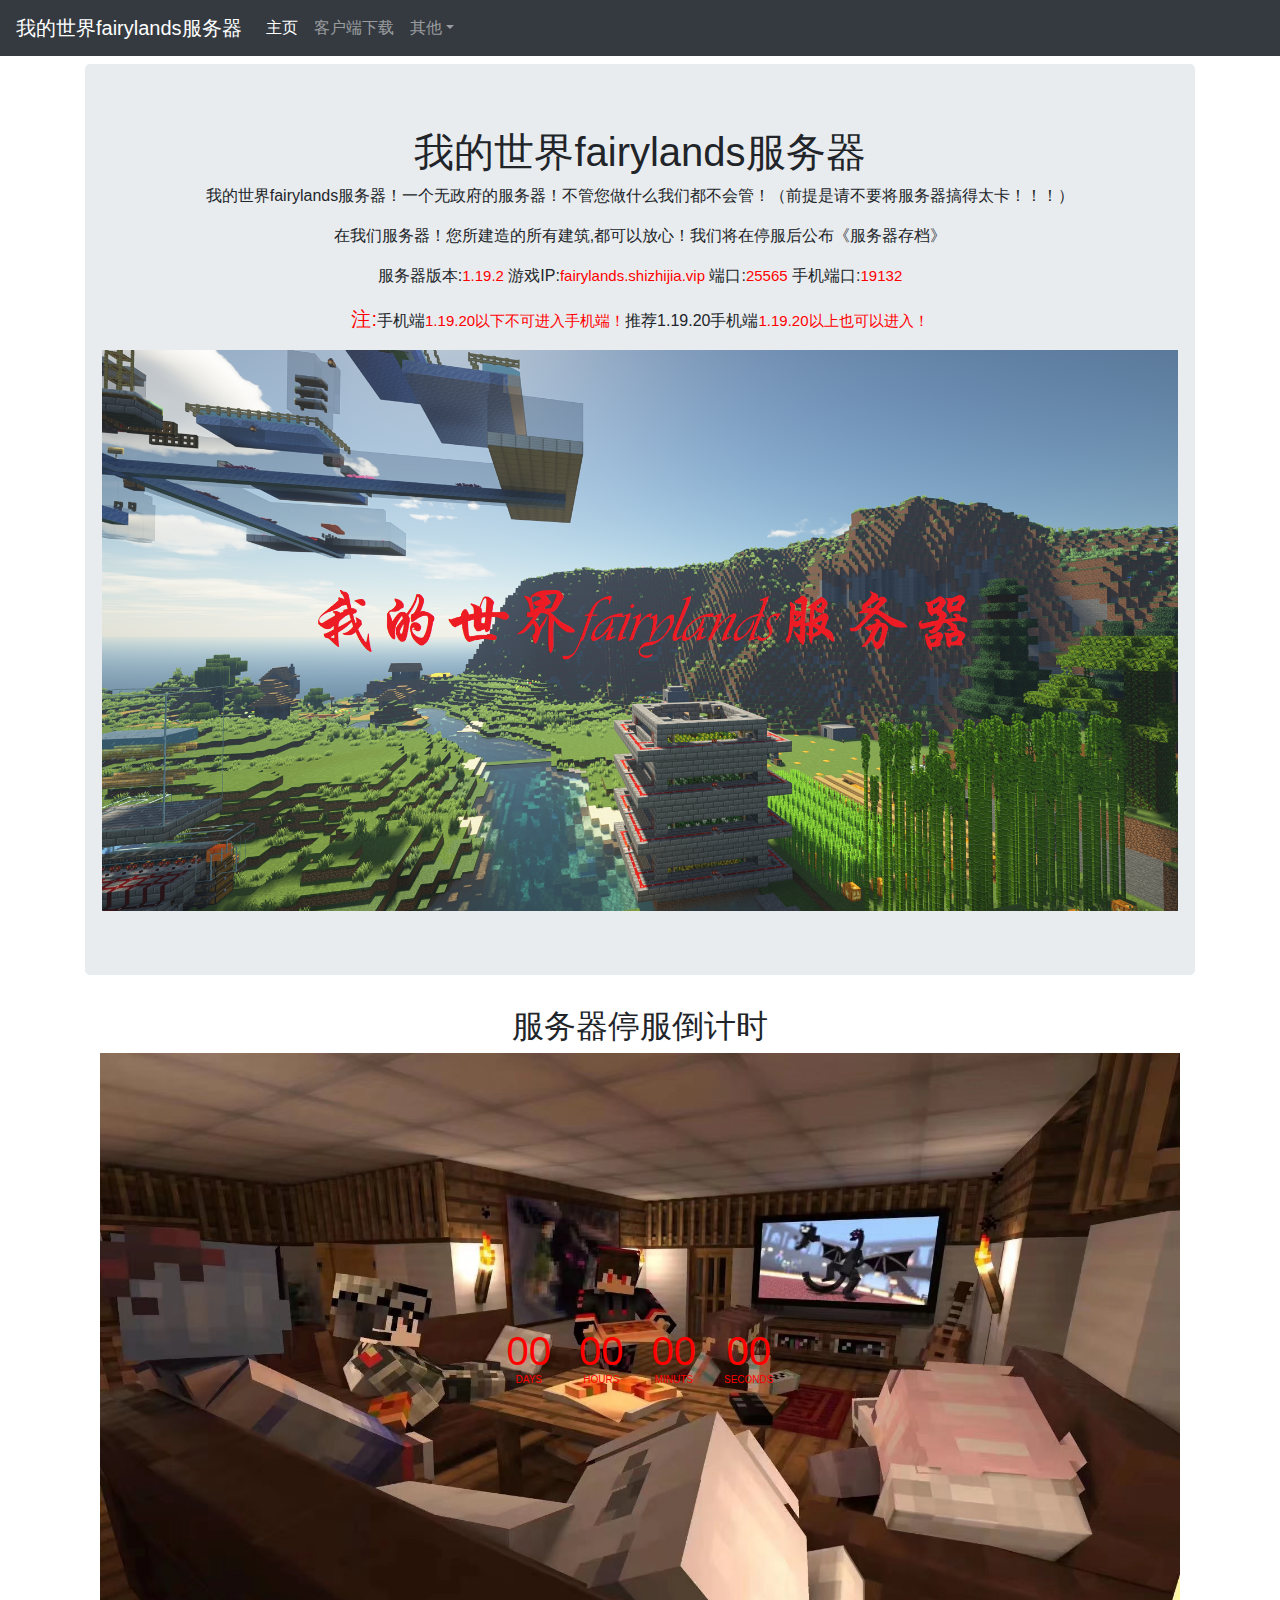
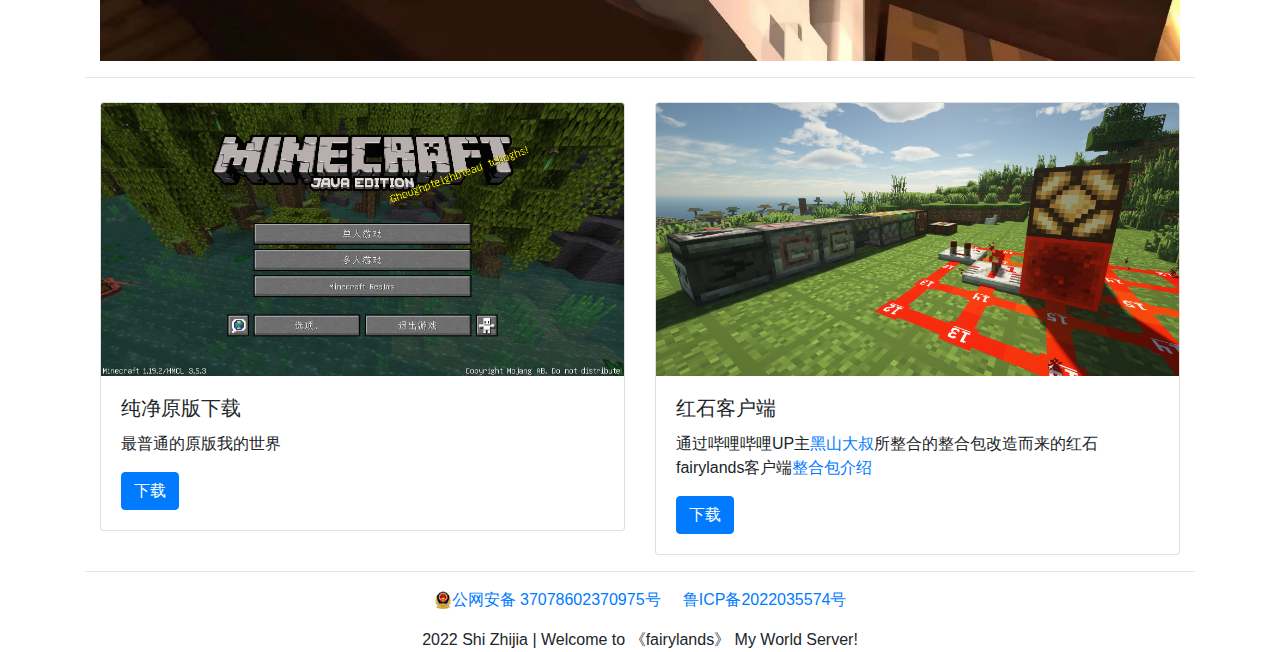
<file: index.html>
<!DOCTYPE html>
<html lang="cn">
  <head>
    <meta charset="utf-8">
    <meta http-equiv="X-UA-Compatible" content="IE=edge">
    <meta name="viewport" content="width=device-width, initial-scale=1">
    <title>我的世界fairylands服务器</title>
    <!-- Bootstrap -->
    <link href="css/bootstrap-4.4.1.css" rel="stylesheet">
  </head>
  <body>
    <nav class="navbar navbar-expand-lg navbar-dark bg-dark">
      <a class="navbar-brand" href="index.html">我的世界fairylands服务器</a>
      <button class="navbar-toggler" type="button" data-toggle="collapse" data-target="#navbarSupportedContent" aria-controls="navbarSupportedContent" aria-expanded="false" aria-label="Toggle navigation">
      <span class="navbar-toggler-icon"></span>
      </button>
      <div class="collapse navbar-collapse" id="navbarSupportedContent">
        <ul class="navbar-nav mr-auto">
          <li class="nav-item active">
            <a class="nav-link" href="index.html">主页 <span class="sr-only">(current)</span></a>
          </li>
          <li class="nav-item">
            <a class="nav-link" href="客户端下载.html">客户端下载</a>
          </li>
          <li class="nav-item dropdown">
            <a class="nav-link dropdown-toggle" href="   " id="navbarDropdown" role="button" data-toggle="dropdown" aria-haspopup="true" aria-expanded="false">其他</a>
            <div class="dropdown-menu" aria-labelledby="navbarDropdown">
              <a class="dropdown-item" href="Java下载.html">Java大全下载</a>
              <div class="dropdown-divider"></div>
              <a class="dropdown-item" href="地图备份下载.html" target="_blank" >地图备份下载</a>
              <div class="dropdown-divider"></div>
              <a class="dropdown-item" href="服务器其他的工具.html" target="_blank" >服务器其他的工具</a>
              <div class="dropdown-divider"></div>
              <a class="dropdown-item" href="http://shizhijia.vip" target="_blank" >腐竹的网站</a>
            </div>
          </li>
        </ul>
      </div>
    </nav>
    <div class="container mt-2">
      <div class="row">
        <div class="col-12">
          <div class="jumbotron">
            <h1 class="text-center">我的世界fairylands服务器</h1>
            <div class="row justify-content-center">
            <p class="text-center">我的世界fairylands服务器！一个无政府的服务器！不管您做什么我们都不会管！</p>
			<p class="text-center">（前提是请不要将服务器搞得太卡！！！）</p>
			  <p class="text-center">在我们服务器！您所建造的所有建筑,都可以放心！我们将在停服后公布《服务器存档》</p>
				<p class="text-center">服务器版本:<a style="color:red;font-size:15px" >1.19.2</a>  游戏IP:<a style="color:red;font-size:15px" >fairylands.shizhijia.vip</a>  端口:<a style="color:red;font-size:15px" >25565</a>  手机端口:<a style="color:red;font-size:15px" >19132</a></p>
<p class="text-center"><a style="color:red;font-size:20px" >注:</a>手机端<a style="color:red;font-size:15px" >1.19.20以下不可进入手机端！</a>推荐1.19.20手机端<a style="color:red;font-size:15px" >1.19.20以上也可以进入！</a></p >
            <img src="images/主图.png" alt="" class="img-fluid"> 
          </div>
        </div>
      </div>
    </div>
		    <section>
      <h2 class="text-center">服务器停服倒计时</h2>
      <div class="container">
        <div class="row">
          <div class="col-12">
            <div class="embed-responsive embed-responsive-16by9">
              <iframe class="embed-responsive-item" src="服务器倒计时/index.html"></iframe>
            </div>
          </div>
        </div>
      </div>
    </section>
    <hr>
    <div class="container mt-4">
      <div class="row">
        <div class="col-sm-6">
          <div class="card">
            <img class="card-img-top" src="images/原版.png" alt="Card image cap">
            <div class="card-body">
              <h5 class="card-title">纯净原版下载</h5>
              <p class="card-text">最普通的原版我的世界</p>
              <a href="https://www.123pan.com/s/DjCKVv-gK1sA" class="btn btn-primary">下载</a>
            </div>
          </div>
        </div>
        <div class="col-sm-6">
          <div class="card">
            <img class="card-img-top" src="images/红石包.png" alt="Card image cap">
            <div class="card-body">
              <h5 class="card-title">红石客户端</h5>
              <p class="card-text">通过哔哩哔哩UP主<a href="https://b23.tv/HdMTSev" target="_blank" >黑山大叔</a>所整合的整合包改造而来的红石fairylands客户端<a href="https://b23.tv/juAOkIS" target="_blank" >整合包介绍</a></p>
              <a href="https://www.123pan.com/s/DjCKVv-YK1sA" class="btn btn-primary">下载</a>
            </div>
          </div>
        </div>
      </div>
    </div>
    <hr>
    <footer class="text-center">
      <div class="container">
        <div class="row">
          <div class="col-12">
	<div class="hui-footer-ft-row">
	<p class="hui-footer-ft-contact"> <span><img src="images\gongan.png" /><a href="http://www.beian.gov.cn/portal/registerSystemInfo?recordcode=37078602370975" style="display:inline-block;text-decoration:none;height:20px;line-height:20px;" target="_blank">公网安备 37078602370975号</a> &nbsp;&nbsp;&nbsp;&nbsp;</span><a href="http://beian.miit.gov.cn/" target="_blank">鲁ICP备2022035574号</a> </p>
	</div>
           <div class="text-center">2022 Shi Zhijia | Welcome to 《fairylands》 My World Server!</div>
          </div>
        </div>
      </div>
    </footer>
    <!-- jQuery (necessary for Bootstrap's JavaScript plugins) -->
    <script src="js/jquery-3.4.1.min.js"></script>
    <!-- Include all compiled plugins (below), or include individual files as needed -->
    <script src="js/popper.min.js"></script>
    <script src="js/bootstrap-4.4.1.js"></script>
  </body>
</html>
</file>
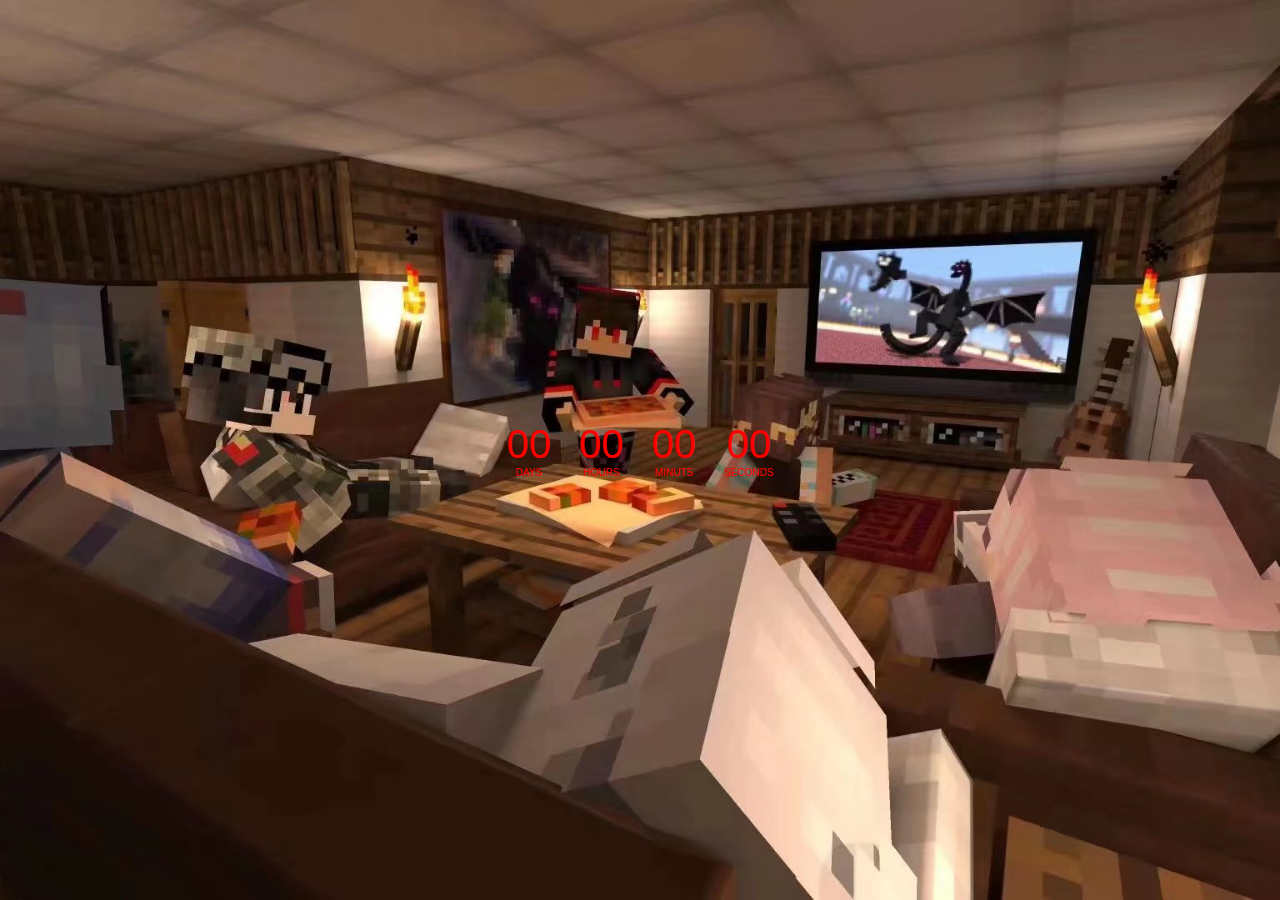
<file: 服务器倒计时/index.html>
<!DOCTYPE html>
<html lang="en" dir="ltr">
  <head>
    <meta charset="utf-8">
    <title>停服倒计时</title>
    <link rel="stylesheet" href="style.css">
    <meta name="viewport" content="width=device-width,initial-scale=1">
  </head>
  <body>
    <div class="page">
      <div class="countdown-col col">
        <div style="color:red;font-size:50px" class="time middle">
          <span>
            <div id="d">00</div>
            Days
          </span>
          <span>
            <div id="h">00</div>
            Hours
          </span>
          <span>
            <div id="m">00</div>
            Minuts
          </span>
          <span>
            <div id="s">00</div>
            Seconds
          </span>
        </div>
      </div>
    </div>
    <script src="countdown.js"></script>
  </body>
</html>
</file>
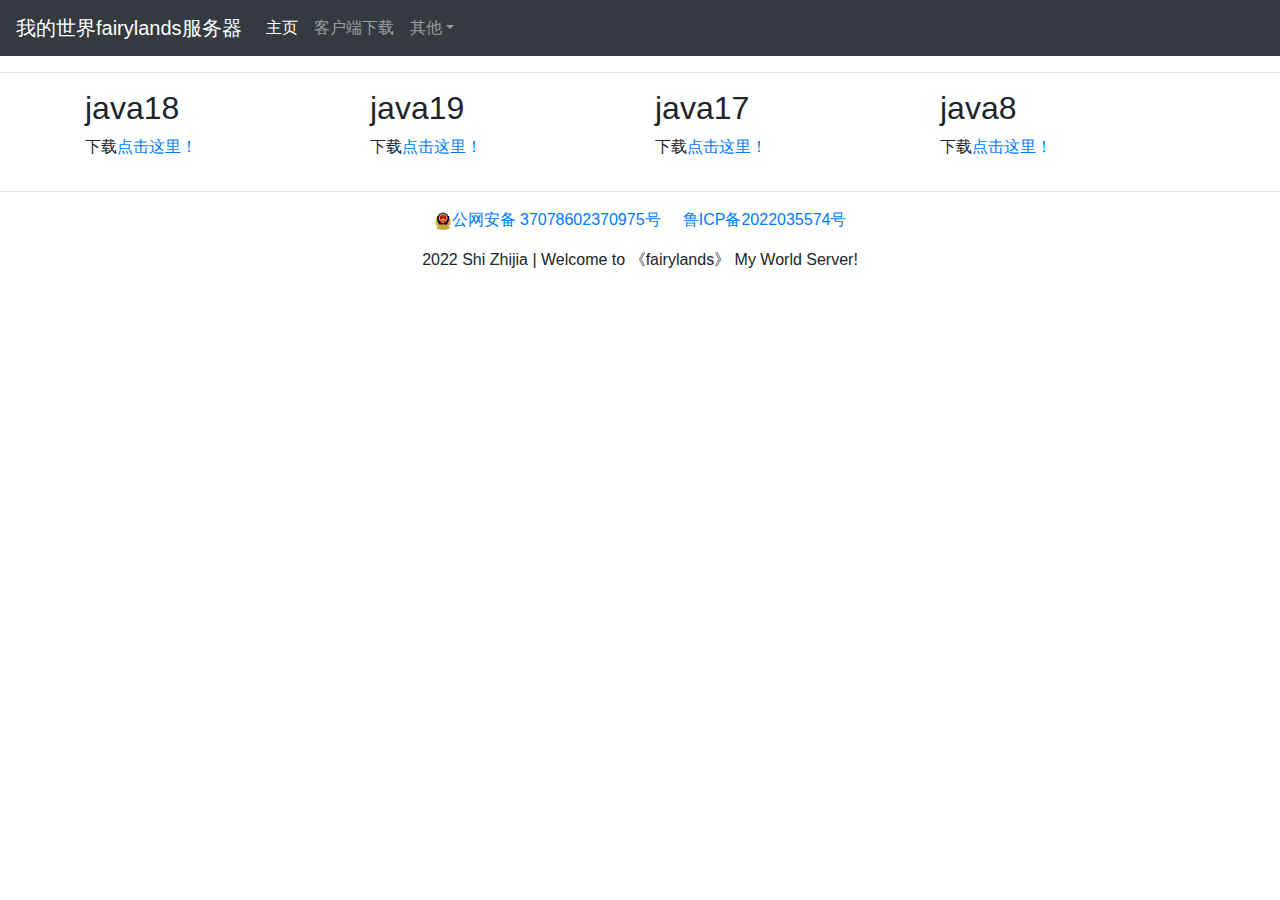
<file: Java下载.html>
<!DOCTYPE html>
<html lang="cn">
  <head>
    <meta charset="utf-8">
    <meta http-equiv="X-UA-Compatible" content="IE=edge">
    <meta name="viewport" content="width=device-width, initial-scale=1">
    <title>我的世界fairylands服务器</title>
    <!-- Bootstrap -->
    <link href="css/bootstrap-4.4.1.css" rel="stylesheet">
  </head>
  <body>
    <nav class="navbar navbar-expand-lg navbar-dark bg-dark">
      <a class="navbar-brand" href="index.html">我的世界fairylands服务器</a>
      <button class="navbar-toggler" type="button" data-toggle="collapse" data-target="#navbarSupportedContent" aria-controls="navbarSupportedContent" aria-expanded="false" aria-label="Toggle navigation">
      <span class="navbar-toggler-icon"></span>
      </button>
      <div class="collapse navbar-collapse" id="navbarSupportedContent">
        <ul class="navbar-nav mr-auto">
          <li class="nav-item active">
            <a class="nav-link" href="index.html">主页 <span class="sr-only">(current)</span></a>
          </li>
          <li class="nav-item">
            <a class="nav-link" href="客户端下载.html">客户端下载</a>
          </li>
          <li class="nav-item dropdown">
            <a class="nav-link dropdown-toggle" href="   " id="navbarDropdown" role="button" data-toggle="dropdown" aria-haspopup="true" aria-expanded="false">其他</a>
            <div class="dropdown-menu" aria-labelledby="navbarDropdown">
              <a class="dropdown-item" href="Java下载.html">Java大全下载</a>
              <div class="dropdown-divider"></div>
              <a class="dropdown-item" href="地图备份下载.html" target="_blank" >地图备份下载</a>
              <div class="dropdown-divider"></div>
              <a class="dropdown-item" href="服务器其他的工具.html" target="_blank" >服务器其他的工具</a>
              <div class="dropdown-divider"></div>
              <a class="dropdown-item" href="http://shizhijia.vip" target="_blank" >腐竹的网站</a>
            </div>
          </li>
        </ul>
      </div>
    </nav>
    <hr>
    <div class="container">
      <div class="row">
        <div class="col-lg-3 col-md-6 col-12">
          <h2>java18</h2>
          <p>下载<a href="https://download.oracle.com/java/18/archive/jdk-18.0.2.1_windows-x64_bin.exe" >点击这里！</a></p>
        </div>
        <div class="col-lg-3 col-md-6 col-12">
          <h2>java19</h2>
          <p>下载<a href="https://download.oracle.com/java/19/latest/jdk-19_windows-x64_bin.exe" >点击这里！</a></p>
        </div>
        <div class="col-lg-3 col-md-6 col-12">
          <h2> java17&nbsp;</h2>
          <p>下载<a href="https://download.oracle.com/java/17/latest/jdk-17_windows-x64_bin.exe">点击这里！</a></p>
        </div>
        <div class="col-lg-3 col-md-6 col-12">
          <h2>java8</h2>
          <p>下载<a href="文件下载/Java下载/java8-windows-x64.exe" target="_blank" >点击这里！</a></p>
        </div>
      </div>
    </div>
    <hr>
    <footer class="text-center">
      <div class="container">
        <div class="row">
          <div class="col-12">
	<div class="hui-footer-ft-row">
	<p class="hui-footer-ft-contact"> <span><img src="images\gongan.png" /><a href="http://www.beian.gov.cn/portal/registerSystemInfo?recordcode=37078602370975" style="display:inline-block;text-decoration:none;height:20px;line-height:20px;" target="_blank">公网安备 37078602370975号</a> &nbsp;&nbsp;&nbsp;&nbsp;</span><a href="http://beian.miit.gov.cn/" target="_blank">鲁ICP备2022035574号</a> </p>
	</div>
           <div class="text-center">2022 Shi Zhijia | Welcome to 《fairylands》 My World Server!</div>
          </div>
        </div>
      </div>
    </footer>
    <!-- jQuery (necessary for Bootstrap's JavaScript plugins) -->
    <script src="js/jquery-3.4.1.min.js"></script>
    <!-- Include all compiled plugins (below), or include individual files as needed -->
    <script src="js/popper.min.js"></script>
    <script src="js/bootstrap-4.4.1.js"></script>
  </body>
</html>
</file>
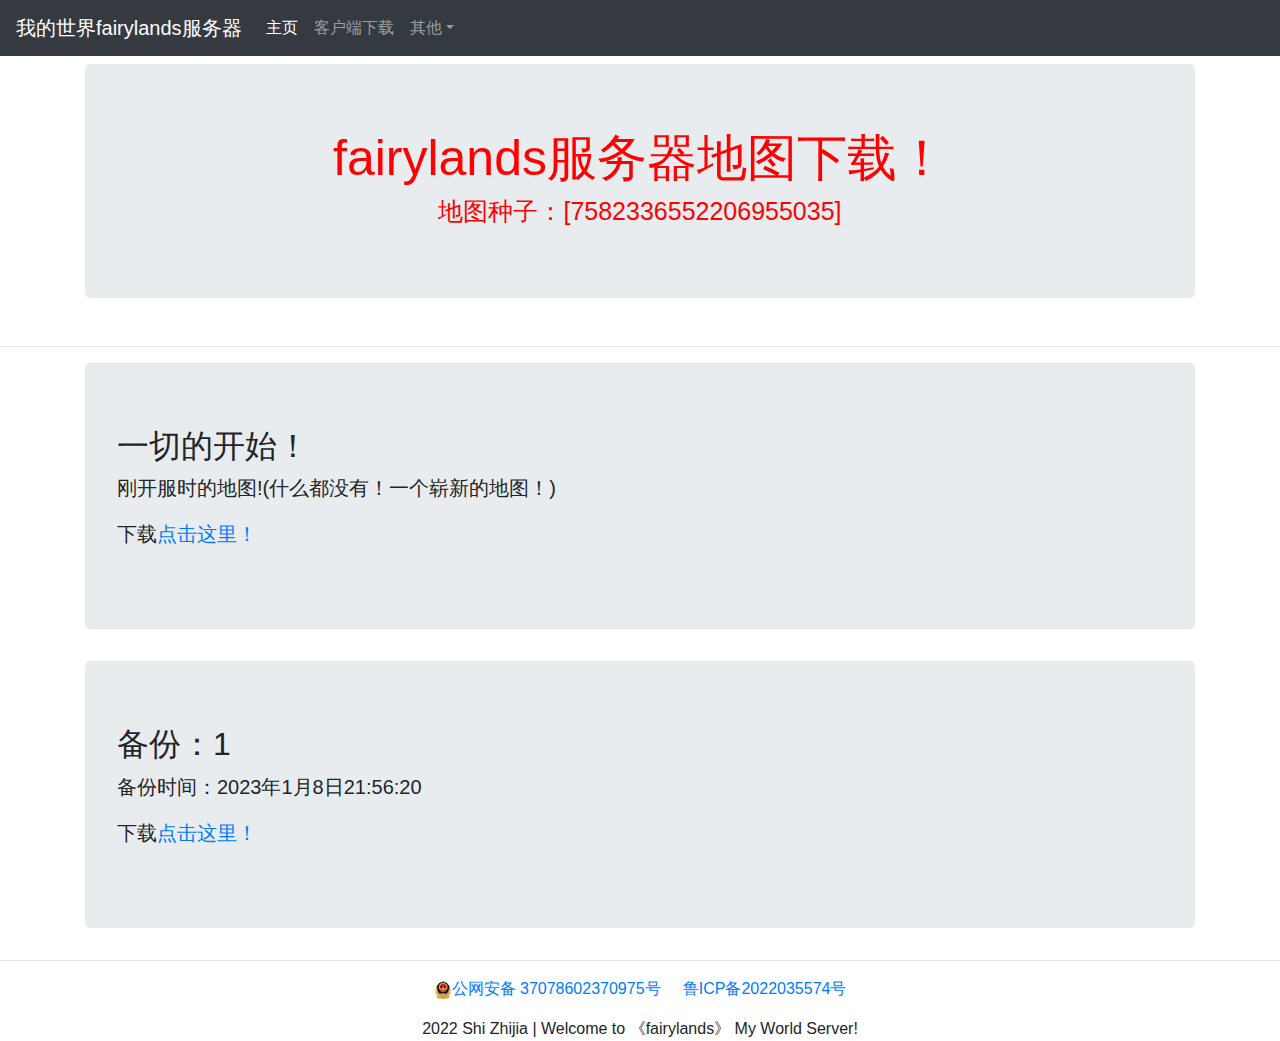
<file: 地图备份下载.html>
<!DOCTYPE html>
<html lang="cn">
  <head>
    <meta charset="utf-8">
    <meta http-equiv="X-UA-Compatible" content="IE=edge">
    <meta name="viewport" content="width=device-width, initial-scale=1">
    <title>我的世界fairylands服务器</title>
    <!-- Bootstrap -->
    <link href="css/bootstrap-4.4.1.css" rel="stylesheet">
  </head>
  <body>
    <nav class="navbar navbar-expand-lg navbar-dark bg-dark">
      <a class="navbar-brand" href="index.html">我的世界fairylands服务器</a>
      <button class="navbar-toggler" type="button" data-toggle="collapse" data-target="#navbarSupportedContent" aria-controls="navbarSupportedContent" aria-expanded="false" aria-label="Toggle navigation">
      <span class="navbar-toggler-icon"></span>
      </button>
      <div class="collapse navbar-collapse" id="navbarSupportedContent">
        <ul class="navbar-nav mr-auto">
          <li class="nav-item active">
            <a class="nav-link" href="index.html">主页 <span class="sr-only">(current)</span></a>
          </li>
          <li class="nav-item">
            <a class="nav-link" href="客户端下载.html">客户端下载</a>
          </li>
          <li class="nav-item dropdown">
            <a class="nav-link dropdown-toggle" href="   " id="navbarDropdown" role="button" data-toggle="dropdown" aria-haspopup="true" aria-expanded="false">其他</a>
            <div class="dropdown-menu" aria-labelledby="navbarDropdown">
              <a class="dropdown-item" href="Java下载.html">Java大全下载</a>
              <div class="dropdown-divider"></div>
              <a class="dropdown-item" href="地图备份下载.html" target="_blank" >地图备份下载</a>
              <div class="dropdown-divider"></div>
              <a class="dropdown-item" href="服务器其他的工具.html" target="_blank" >服务器其他的工具</a>
              <div class="dropdown-divider"></div>
              <a class="dropdown-item" href="http://shizhijia.vip" target="_blank" >腐竹的网站</a>
            </div>
          </li>
        </ul>
      </div>
    </nav>
    <div class="container mt-2">
      <div class="row">
        <div class="col-12">
          <div class="jumbotron">
            <h1 style="color:red;font-size:50px" class="text-center">fairylands服务器地图下载！</h1>
			<h1 style="color:red;font-size:25px" class="text-center">地图种子：[7582336552206955035]</h1>
			</div>
		  </div>
		</div>
	  </div>
    <hr>
    <div style="font-size:20px">
		<div class="container">
		  <div class="jumbotron">
			  <div class="row">
				  <div class="col-md-6 col-12 col-lg-12">
					  <h2>一切的开始！</h2>
					  <p>刚开服时的地图!(什么都没有！一个崭新的地图！)</p>
					  <p>下载<a href="文件下载\地图下载\world.zip" target="_blank" >点击这里！</a></p>
				  </div>
			  </div>
			</div>
		</div>
	  </div>
    <div style="font-size:20px">
		<div class="container">
		  <div class="jumbotron">
			  <div class="row">
				  <div class="col-md-6 col-12 col-lg-12">
					  <h2>备份：1</h2>
					  <p>备份时间：2023年1月8日21:56:20</p>
					  <p>下载<a href="文件下载\地图下载\world.2023年1月8日215620.zip" target="_blank" >点击这里！</a></p>
				  </div>
			  </div>
			</div>
		</div>
	  </div>
    <hr>
    <footer class="text-center">
      <div class="container">
        <div class="row">
          <div class="col-12">
	<div class="hui-footer-ft-row">
	<p class="hui-footer-ft-contact"> <span><img src="images\gongan.png" /><a href="http://www.beian.gov.cn/portal/registerSystemInfo?recordcode=37078602370975" style="display:inline-block;text-decoration:none;height:20px;line-height:20px;" target="_blank">公网安备 37078602370975号</a> &nbsp;&nbsp;&nbsp;&nbsp;</span><a href="http://beian.miit.gov.cn/" target="_blank">鲁ICP备2022035574号</a> </p>
	</div>
           <div class="text-center">2022 Shi Zhijia | Welcome to 《fairylands》 My World Server!</div>
          </div>
        </div>
      </div>
    </footer>
    <!-- jQuery (necessary for Bootstrap's JavaScript plugins) -->
    <script src="js/jquery-3.4.1.min.js"></script>
    <!-- Include all compiled plugins (below), or include individual files as needed -->
    <script src="js/popper.min.js"></script>
    <script src="js/bootstrap-4.4.1.js"></script>
  </body>
</html>
</file>
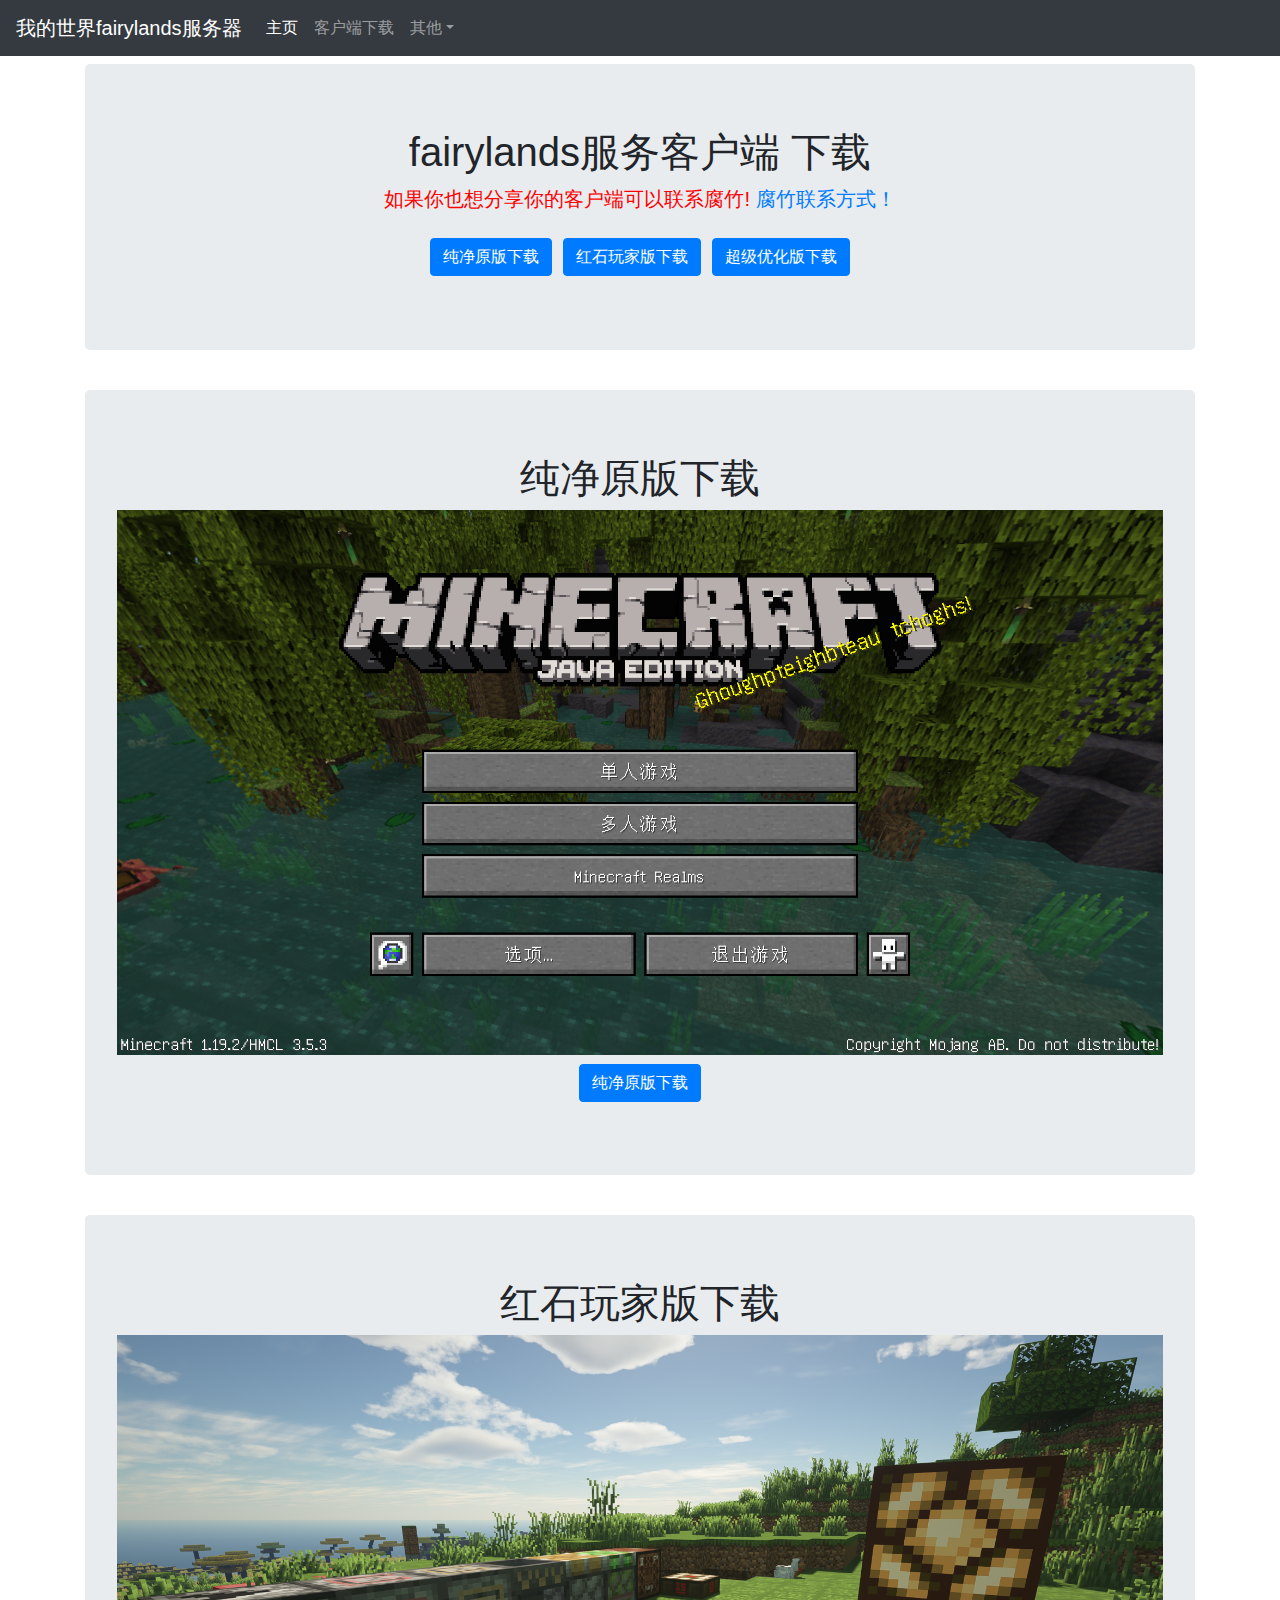
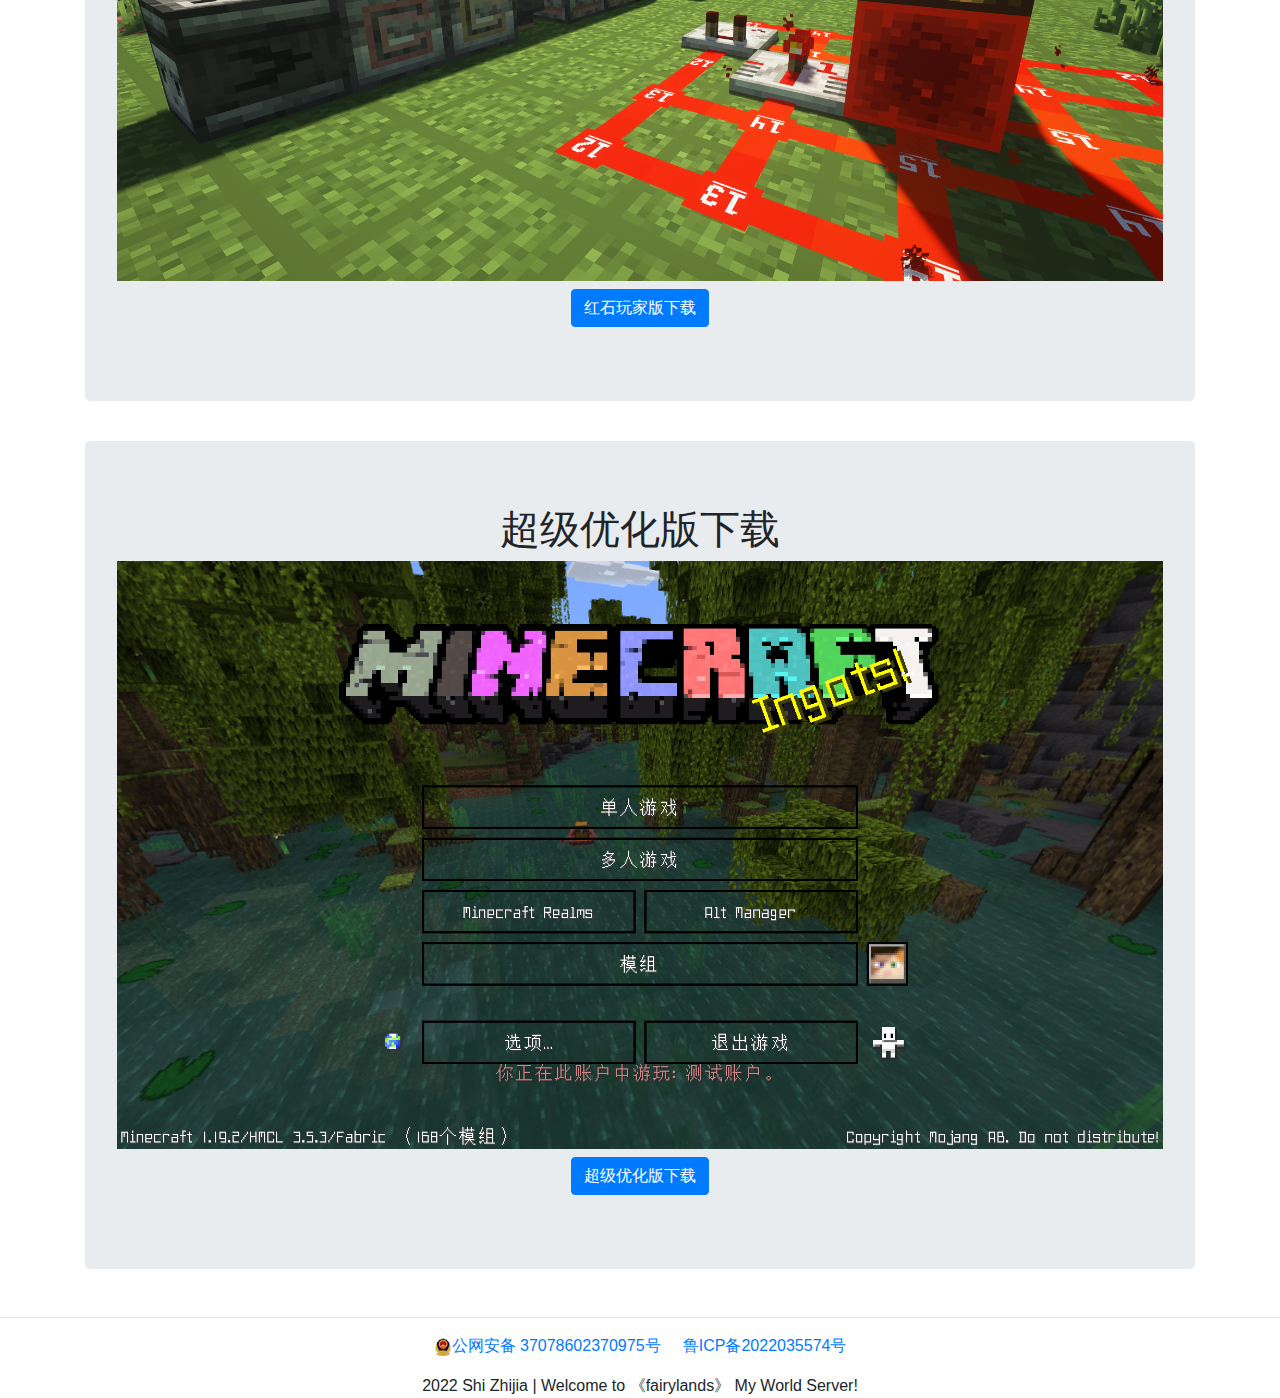
<file: 客户端下载.html>
<!DOCTYPE html>
<html lang="cn">
  <head>
    <meta charset="utf-8">
    <meta http-equiv="X-UA-Compatible" content="IE=edge">
    <meta name="viewport" content="width=device-width, initial-scale=1">
    <title>我的世界fairylands服务器</title>
    <!-- Bootstrap -->
    <link href="css/bootstrap-4.4.1.css" rel="stylesheet">
  </head>
  <body>
    <nav class="navbar navbar-expand-lg navbar-dark bg-dark">
      <a class="navbar-brand" href="index.html">我的世界fairylands服务器</a>
      <button class="navbar-toggler" type="button" data-toggle="collapse" data-target="#navbarSupportedContent" aria-controls="navbarSupportedContent" aria-expanded="false" aria-label="Toggle navigation">
      <span class="navbar-toggler-icon"></span>
      </button>
      <div class="collapse navbar-collapse" id="navbarSupportedContent">
        <ul class="navbar-nav mr-auto">
          <li class="nav-item active">
            <a class="nav-link" href="index.html">主页 <span class="sr-only">(current)</span></a>
          </li>
          <li class="nav-item">
            <a class="nav-link" href="客户端下载.html">客户端下载</a>
          </li>
          <li class="nav-item dropdown">
            <a class="nav-link dropdown-toggle" href="   " id="navbarDropdown" role="button" data-toggle="dropdown" aria-haspopup="true" aria-expanded="false">其他</a>
            <div class="dropdown-menu" aria-labelledby="navbarDropdown">
              <a class="dropdown-item" href="Java下载.html">Java大全下载</a>
              <div class="dropdown-divider"></div>
              <a class="dropdown-item" href="地图备份下载.html" target="_blank" >地图备份下载</a>
              <div class="dropdown-divider"></div>
              <a class="dropdown-item" href="服务器其他的工具.html" target="_blank" >服务器其他的工具</a>
              <div class="dropdown-divider"></div>
              <a class="dropdown-item" href="http://shizhijia.vip" target="_blank" >腐竹的网站</a>
            </div>
          </li>
        </ul>
      </div>
    </nav>
    <div class="container mt-2">
      <div class="row">
        <div class="col-12">
          <div class="jumbotron">
		      <h1 class="text-center">fairylands服务客户端 下载</h1>
			  <p style="color:red;font-size:20px" class="text-center">如果你也想分享你的客户端可以联系腐竹!
				  <a href="腐竹联系方式！.html" target="_blank" title="腐竹联系方式！">腐竹联系方式！</a>
			  </p>
			  <h1 class="text-center">
			  <a href="文件下载/客户端下载/纯净原版.zip"class="btn btn-primary" target="_blank" >纯净原版下载</a>
			  <a href="文件下载/客户端下载/红石玩家版.zip"class="btn btn-primary" target="_blank" >红石玩家版下载</a>
			  <a href="文件下载/客户端下载/超级优化版.zip"class="btn btn-primary" target="_blank" >超级优化版下载</a>
			  </h1>
              <div class="row justify-content-center">
			  </div>
			</div>
		  </div>
		</div>
	  </div>
	 <div class="container mt-2">
      <div class="row">
        <div class="col-12">
          <div class="jumbotron">
		      <h1 class="text-center">纯净原版下载</h1>
		      <img src="images/原版.png" alt="" class="img-fluid">
			  <h1 class="text-center"><a href="文件下载/客户端下载/纯净原版.zip"class="btn btn-primary" target="_blank" >纯净原版下载</a></h1>
			  </div>
			</div>
		  </div>
	  </div>
	 <div class="container mt-2">
      <div class="row">
        <div class="col-12">
          <div class="jumbotron">
		      <h1 class="text-center">红石玩家版下载</h1>
		      <img src="images/红石包.png" alt="" class="img-fluid">
			  <h1 class="text-center"><a href="文件下载/客户端下载/红石玩家版.zip"class="btn btn-primary" target="_blank" >红石玩家版下载</a></h1>
			  </div>
			</div>
		  </div>
	  </div>
	 <div class="container mt-2">
      <div class="row">
        <div class="col-12">
          <div class="jumbotron">
		      <h1 class="text-center">超级优化版下载</h1>
		      <img src="images/超级优化.png" alt="" class="img-fluid">
			  <h1 class="text-center"><a href="文件下载/客户端下载/超级优化版.zip"class="btn btn-primary" target="_blank" >超级优化版下载</a></h1>
			  </div>
			</div>
		  </div>
	  </div>
    <hr>
    <footer class="text-center">
      <div class="container">
        <div class="row">
          <div class="col-12">
	<div class="hui-footer-ft-row">
	<p class="hui-footer-ft-contact"> <span><img src="images\gongan.png" /><a href="http://www.beian.gov.cn/portal/registerSystemInfo?recordcode=37078602370975" style="display:inline-block;text-decoration:none;height:20px;line-height:20px;" target="_blank">公网安备 37078602370975号</a> &nbsp;&nbsp;&nbsp;&nbsp;</span><a href="http://beian.miit.gov.cn/" target="_blank">鲁ICP备2022035574号</a> </p>
	</div>
           <div class="text-center">2022 Shi Zhijia | Welcome to 《fairylands》 My World Server!</div>
          </div>
        </div>
      </div>
    </footer>
    <!-- jQuery (necessary for Bootstrap's JavaScript plugins) -->
    <script src="js/jquery-3.4.1.min.js"></script>
    <!-- Include all compiled plugins (below), or include individual files as needed -->
    <script src="js/popper.min.js"></script>
    <script src="js/bootstrap-4.4.1.js"></script>
  </body>
</html>
</file>
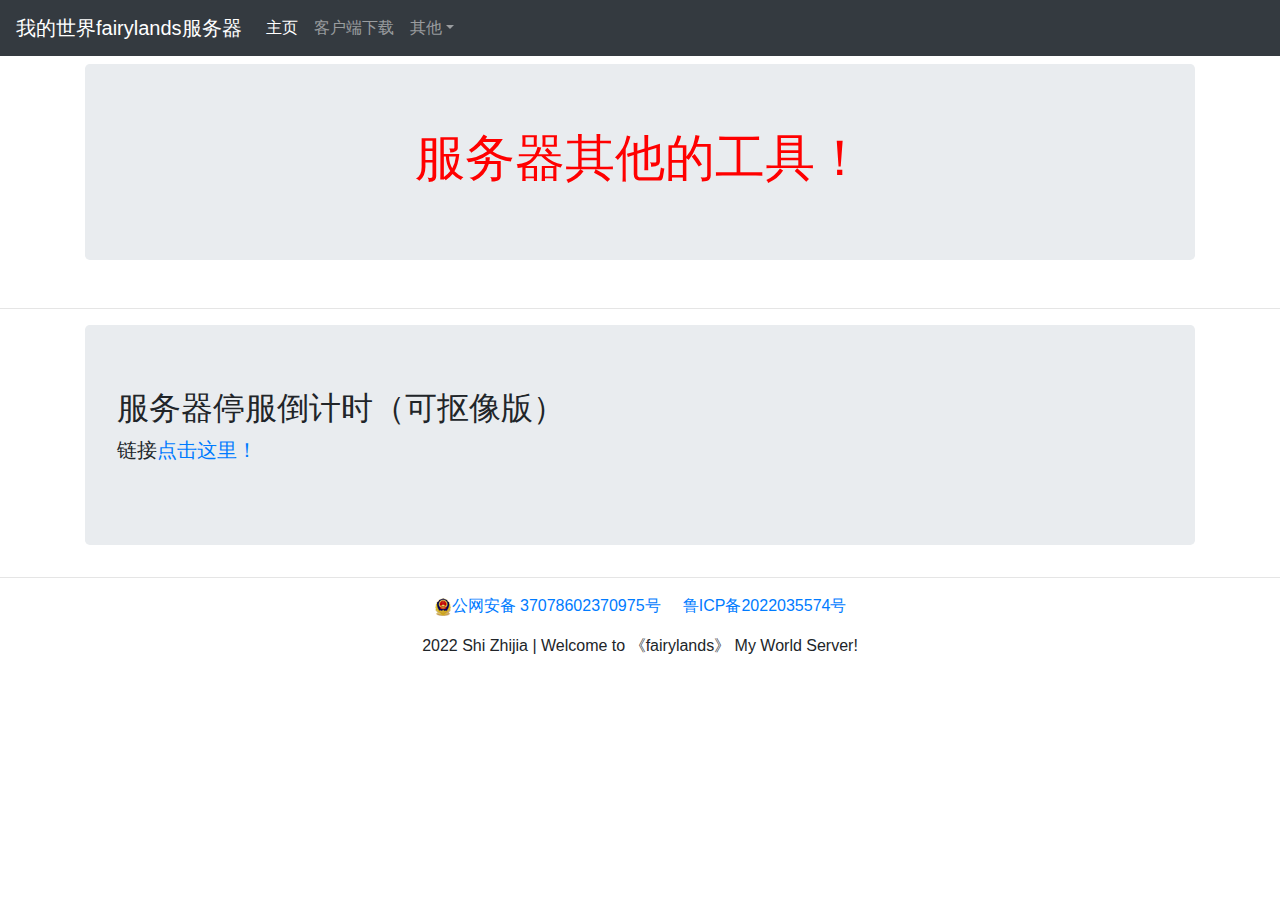
<file: 服务器其他的工具.html>
<!DOCTYPE html>
<html lang="cn">
  <head>
    <meta charset="utf-8">
    <meta http-equiv="X-UA-Compatible" content="IE=edge">
    <meta name="viewport" content="width=device-width, initial-scale=1">
    <title>我的世界fairylands服务器</title>
    <!-- Bootstrap -->
    <link href="css/bootstrap-4.4.1.css" rel="stylesheet">
  </head>
  <body>
    <nav class="navbar navbar-expand-lg navbar-dark bg-dark">
      <a class="navbar-brand" href="index.html">我的世界fairylands服务器</a>
      <button class="navbar-toggler" type="button" data-toggle="collapse" data-target="#navbarSupportedContent" aria-controls="navbarSupportedContent" aria-expanded="false" aria-label="Toggle navigation">
      <span class="navbar-toggler-icon"></span>
      </button>
      <div class="collapse navbar-collapse" id="navbarSupportedContent">
        <ul class="navbar-nav mr-auto">
          <li class="nav-item active">
            <a class="nav-link" href="index.html">主页 <span class="sr-only">(current)</span></a>
          </li>
          <li class="nav-item">
            <a class="nav-link" href="客户端下载.html">客户端下载</a>
          </li>
          <li class="nav-item dropdown">
            <a class="nav-link dropdown-toggle" href="   " id="navbarDropdown" role="button" data-toggle="dropdown" aria-haspopup="true" aria-expanded="false">其他</a>
            <div class="dropdown-menu" aria-labelledby="navbarDropdown">
              <a class="dropdown-item" href="Java下载.html">Java大全下载</a>
              <div class="dropdown-divider"></div>
              <a class="dropdown-item" href="地图备份下载.html" target="_blank" >地图备份下载</a>
              <div class="dropdown-divider"></div>
              <a class="dropdown-item" href="服务器其他的工具.html" target="_blank" >服务器其他的工具</a>
              <div class="dropdown-divider"></div>
              <a class="dropdown-item" href="http://shizhijia.vip" target="_blank" >腐竹的网站</a>
            </div>
          </li>
        </ul>
      </div>
    </nav>
    <div class="container mt-2">
      <div class="row">
        <div class="col-12">
          <div class="jumbotron">
            <h1 style="color:red;font-size:50px" class="text-center">服务器其他的工具！</h1>
			</div>
		  </div>
		</div>
	  </div>
    <hr>
    <div style="font-size:20px">
		<div class="container">
		  <div class="jumbotron">
			  <div class="row">
				  <div class="col-md-6 col-12 col-lg-12">
					  <h2>服务器停服倒计时（可抠像版）</h2>
					  <p>链接<a href="服务器倒计时直播模式/index.html" target="_blank" title="服务器倒计时直播模式" >点击这里！</a></p>
				  </div>
			  </div>
			</div>
		</div>
	  </div>
    <hr>
    <footer class="text-center">
      <div class="container">
        <div class="row">
          <div class="col-12">
	<div class="hui-footer-ft-row">
	<p class="hui-footer-ft-contact"> <span><img src="images\gongan.png" /><a href="http://www.beian.gov.cn/portal/registerSystemInfo?recordcode=37078602370975" style="display:inline-block;text-decoration:none;height:20px;line-height:20px;" target="_blank">公网安备 37078602370975号</a> &nbsp;&nbsp;&nbsp;&nbsp;</span><a href="http://beian.miit.gov.cn/" target="_blank">鲁ICP备2022035574号</a> </p>
	</div>
           <div class="text-center">2022 Shi Zhijia | Welcome to 《fairylands》 My World Server!</div>
          </div>
        </div>
      </div>
    </footer>
    <!-- jQuery (necessary for Bootstrap's JavaScript plugins) -->
    <script src="js/jquery-3.4.1.min.js"></script>
    <!-- Include all compiled plugins (below), or include individual files as needed -->
    <script src="js/popper.min.js"></script>
    <script src="js/bootstrap-4.4.1.js"></script>
  </body>
</html>
</file>
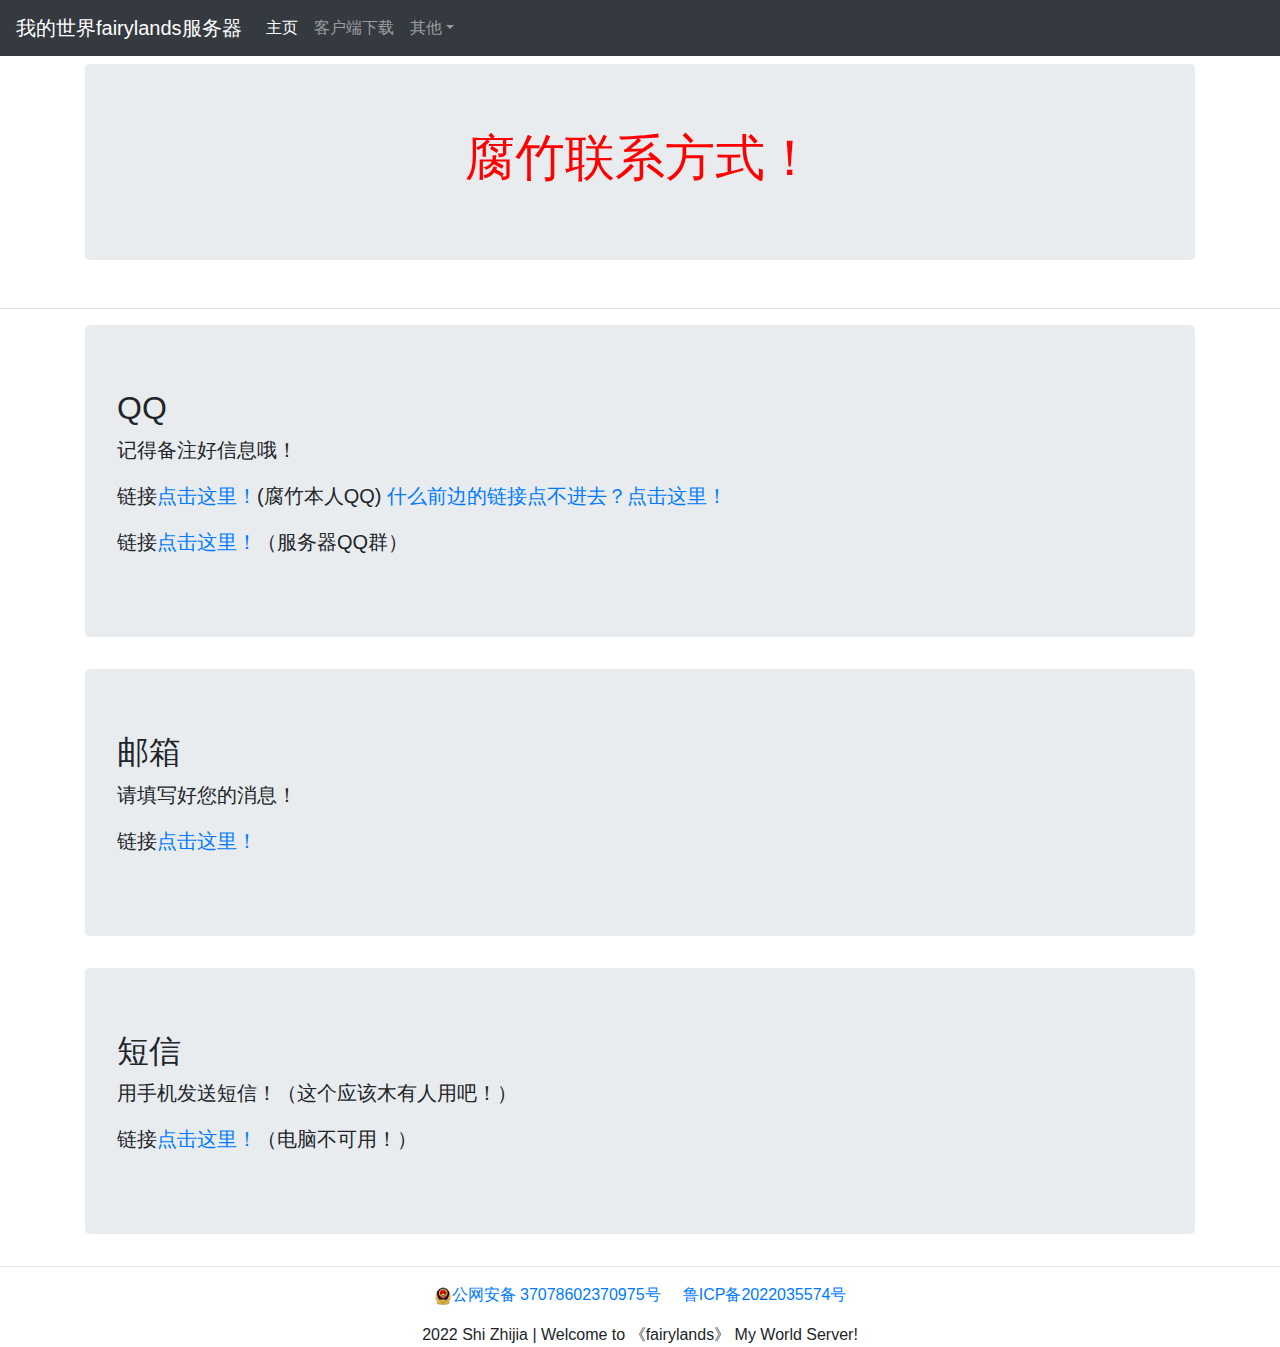
<file: 腐竹联系方式！.html>
<!DOCTYPE html>
<html lang="cn">
  <head>
    <meta charset="utf-8">
    <meta http-equiv="X-UA-Compatible" content="IE=edge">
    <meta name="viewport" content="width=device-width, initial-scale=1">
    <title>我的世界fairylands服务器</title>
    <!-- Bootstrap -->
    <link href="css/bootstrap-4.4.1.css" rel="stylesheet">
  </head>
  <body>
    <nav class="navbar navbar-expand-lg navbar-dark bg-dark">
      <a class="navbar-brand" href="index.html">我的世界fairylands服务器</a>
      <button class="navbar-toggler" type="button" data-toggle="collapse" data-target="#navbarSupportedContent" aria-controls="navbarSupportedContent" aria-expanded="false" aria-label="Toggle navigation">
      <span class="navbar-toggler-icon"></span>
      </button>
      <div class="collapse navbar-collapse" id="navbarSupportedContent">
        <ul class="navbar-nav mr-auto">
          <li class="nav-item active">
            <a class="nav-link" href="index.html">主页 <span class="sr-only">(current)</span></a>
          </li>
          <li class="nav-item">
            <a class="nav-link" href="客户端下载.html">客户端下载</a>
          </li>
          <li class="nav-item dropdown">
            <a class="nav-link dropdown-toggle" href="   " id="navbarDropdown" role="button" data-toggle="dropdown" aria-haspopup="true" aria-expanded="false">其他</a>
            <div class="dropdown-menu" aria-labelledby="navbarDropdown">
              <a class="dropdown-item" href="Java下载.html">Java大全下载</a>
              <div class="dropdown-divider"></div>
              <a class="dropdown-item" href="地图备份下载.html" target="_blank" >地图备份下载</a>
              <div class="dropdown-divider"></div>
              <a class="dropdown-item" href="服务器其他的工具.html" target="_blank" >服务器其他的工具</a>
              <div class="dropdown-divider"></div>
              <a class="dropdown-item" href="http://shizhijia.vip" target="_blank" >腐竹的网站</a>
            </div>
          </li>
        </ul>
      </div>
    </nav>
    <div class="container mt-2">
      <div class="row">
        <div class="col-12">
          <div class="jumbotron">
            <h1 style="color:red;font-size:50px" class="text-center">腐竹联系方式！</h1>
			</div>
		  </div>
		</div>
	  </div>
    <hr>
    <div style="font-size:20px">
		<div class="container">
		  <div class="jumbotron">
			  <div class="row">
				  <div class="col-md-6 col-12 col-lg-12">
					  <h2>QQ</h2>
					  <p>记得备注好信息哦！</p>
					  <p>链接<a href="http://wpa.qq.com/msgrd?v=3&uin=165674235&site=qq&menu=yes" target="_blank" title="点击添加服主好友" >点击这里！</a>(腐竹本人QQ)
					  <a href="/images/腐竹QQ.jpg" target="_blank" title="点击添加服主好友" >什么前边的链接点不进去？点击这里！</a></p>
					  <p>链接<a href="https://jq.qq.com/?_wv=1027&k=e1f3mJHd" target="_blank" title="点击加入玩家交流群">点击这里！</a>（服务器QQ群）</p>
				  </div>
			  </div>
			</div>
		</div>
	  </div>
    <div style="font-size:20px">
		<div class="container">
		  <div class="jumbotron">
			  <div class="row">
				  <div class="col-md-6 col-12 col-lg-12">
					  <h2>邮箱</h2>
					  <p>请填写好您的消息！</p>
					  <p>链接<a class="mdui-btn mdui-btn-raised rin-btn rin-btn-blue mdui-text-capitalize"href="mailto:shizhijia123@qq.com" target="_blank"><span class="iconfont iconmail_fill"></span>点击这里！</a></p>
				  </div>
			  </div>
			</div>
		</div>
	  </div>
    <div style="font-size:20px">
		<div class="container">
		  <div class="jumbotron">
			  <div class="row">
				  <div class="col-md-6 col-12 col-lg-12">
					  <h2>短信</h2>
					  <p>用手机发送短信！（这个应该木有人用吧！）</p>
					  <p>链接<a href="sms:13371091612">点击这里！</a>（电脑不可用！）</p>
				  </div>
			  </div>
			</div>
		</div>
	  </div>
    <hr>
    <footer class="text-center">
      <div class="container">
        <div class="row">
          <div class="col-12">
	<div class="hui-footer-ft-row">
	<p class="hui-footer-ft-contact"> <span><img src="images\gongan.png" /><a href="http://www.beian.gov.cn/portal/registerSystemInfo?recordcode=37078602370975" style="display:inline-block;text-decoration:none;height:20px;line-height:20px;" target="_blank">公网安备 37078602370975号</a> &nbsp;&nbsp;&nbsp;&nbsp;</span><a href="http://beian.miit.gov.cn/" target="_blank">鲁ICP备2022035574号</a> </p>
	</div>
           <div class="text-center">2022 Shi Zhijia | Welcome to 《fairylands》 My World Server!</div>
          </div>
        </div>
      </div>
    </footer>
    <!-- jQuery (necessary for Bootstrap's JavaScript plugins) -->
    <script src="js/jquery-3.4.1.min.js"></script>
    <!-- Include all compiled plugins (below), or include individual files as needed -->
    <script src="js/popper.min.js"></script>
    <script src="js/bootstrap-4.4.1.js"></script>
  </body>
</html>
</file>
<file: 服务器倒计时/style.css>
*{
  font-family: "montserrat",sans-serif;
}

body{
  margin: 0;
  padding: 0;
}

.page{
  background: #f1f1f1;
  display: flex;
  flex-wrap: wrap;
}

.col{
  flex: 1;
  height: 100vh;
  position: relative;
}

.countdown-col{
  background: url(bg.png) no-repeat center;
  background-size: cover;
}

.time{
  color: #fff;
  text-transform: uppercase;
  width: 90%;
  display: flex;
  justify-content: center;
}

.middle{
  position: absolute;
  top: 50%;
  left: 50%;
  transform: translate(-50%,-50%);
  text-align: center;
}

.time span{
  padding: 0 14px;
  font-size: 10px;
}

.time  span div{
  font-size: 40px;
}

.newsletter{
  width: 90%;
}

.newsletter h4{
  font-style: italic;
  font-size: 12px;
}

.newsletter input{
  display: block;
  margin: 12px auto;
  width: 100%;
  max-width: 400px;
  box-sizing: border-box;
  padding: 14px 20px;
  border-radius: 30px;
  border: 1px solid #ddd;
  outline: none;
}

.newsletter-btn{
  background: linear-gradient(125deg,#3498db,#34495e);
  color: #fff;
  cursor: pointer;
  transition: 0.4s;
}

.newsletter-btn:hover{
  opacity: .7;
}

@media screen and (max-width:900px) {
  .col{
    flex:100%;
  }
}
</file>
